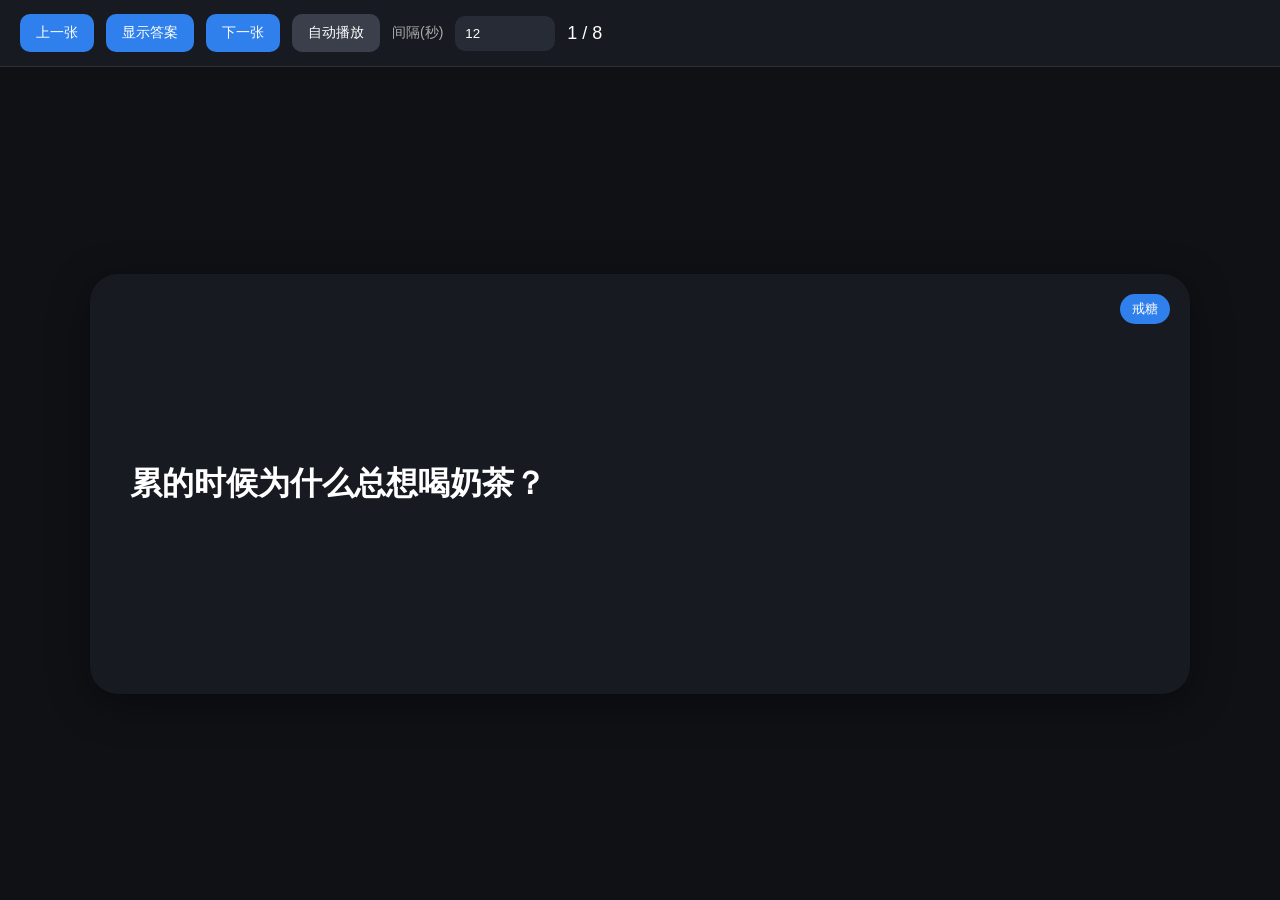
<file: preview.html>
<!DOCTYPE html>
<html lang="zh-CN">
<head>
<meta charset="UTF-8" />
<meta name="viewport" content="width=device-width, initial-scale=1.0"/>
<title>戒糖 Anki 循环播放器</title>

<style>
    *{
        box-sizing:border-box;
    }

    body{
        margin:0;
        font-family:-apple-system,BlinkMacSystemFont,"Segoe UI",sans-serif;
        background:#0f1115;
        color:#fff;
        height:100vh;
        overflow:hidden;
        display:flex;
        flex-direction:column;
    }

    .topbar{
        padding:14px 20px;
        background:#171a21;
        border-bottom:1px solid #2a2f3a;
        display:flex;
        gap:12px;
        align-items:center;
        flex-wrap:wrap;
    }

    button{
        background:#2f80ed;
        border:none;
        color:white;
        padding:10px 16px;
        border-radius:10px;
        cursor:pointer;
        font-size:14px;
        transition:0.2s;
    }

    button:hover{
        opacity:0.9;
    }

    button.secondary{
        background:#3a3f4b;
    }

    input{
        padding:10px;
        border-radius:10px;
        border:none;
        background:#262b36;
        color:white;
        width:100px;
    }

    .container{
        flex:1;
        display:flex;
        align-items:center;
        justify-content:center;
        padding:30px;
    }

    .card{
        width:min(1100px,95vw);
        min-height:420px;
        background:#171a21;
        border-radius:28px;
        padding:40px;
        box-shadow:0 10px 40px rgba(0,0,0,0.4);
        display:flex;
        flex-direction:column;
        justify-content:center;
        position:relative;
        overflow:hidden;
    }

    .tag{
        position:absolute;
        top:20px;
        right:20px;
        background:#2f80ed;
        color:white;
        padding:6px 12px;
        border-radius:999px;
        font-size:13px;
    }

    .front{
        font-size:2rem;
        line-height:1.6;
        font-weight:700;
        white-space:pre-wrap;
    }

    .back{
        margin-top:28px;
        font-size:1.2rem;
        line-height:1.9;
        color:#d4d7dd;
        white-space:pre-wrap;
        display:none;
        border-top:1px solid #2a2f3a;
        padding-top:24px;
    }

    .progress{
        position:absolute;
        bottom:0;
        left:0;
        height:5px;
        background:#2f80ed;
        width:0%;
        transition:width linear;
    }

    .info{
        color:#aaa;
        font-size:14px;
    }

    .big{
        font-size:18px;
        color:#fff;
    }

    @media(max-width:768px){
        .front{
            font-size:1.4rem;
        }

        .back{
            font-size:1rem;
        }

        .card{
            padding:24px;
        }
    }
</style>
</head>

<body>

<div class="topbar">
    <button onclick="prevCard()">上一张</button>
    <button onclick="flipCard()">显示答案</button>
    <button onclick="nextCard()">下一张</button>

    <button class="secondary" onclick="toggleAuto()">
        自动播放
    </button>

    <span class="info">间隔(秒)</span>
    <input type="number" id="intervalInput" value="12" min="3"/>

    <span class="info big" id="counter">1 / 1</span>
</div>

<div class="container">
    <div class="card">
        <div class="tag">戒糖</div>

        <div class="front" id="front"></div>

        <div class="back" id="back"></div>

        <div class="progress" id="progress"></div>
    </div>
</div>

<script>
/*
    你的 Anki 卡片
    front: 正面
    back: 背面
*/

const cards = [

{
front:"累的时候为什么总想喝奶茶？",
back:`因为奶茶同时满足：

- 糖分 → 快速奖励
- 冰凉刺激 → 降低疲劳感
- 咖啡因 → 短暂兴奋
- 香精和脂肪 → 高愉悦感

这是一种“疲劳状态下的大脑奖励回路”。`
},

{
front:"液体糖为什么最危险？",
back:`液体食物几乎不增加饱腹感。

奶茶、可乐、果茶会让你：
- 不知不觉喝下大量糖
- 血糖快速升高
- 很快再次疲劳和饥饿

形成循环。`
},

{
front:"真正理想的状态是什么？",
back:`不是完全不吃糖。

而是：

稳定血糖
减少剧烈波动
降低对高甜刺激的依赖`
},

{
front:"为什么戒糖后会觉得以前的奶茶太甜？",
back:`长期高糖会提高甜味阈值。

戒糖后：
- 味觉重新敏感
- 普通甜度会变齁
- 水果会变甜
- 微糖都可能腻`
},

{
front:"疲劳时如何替代奶茶？",
back:`优先拆解需求：

想要凉：
- 冰水
- 气泡水
- 冷泡茶

想要兴奋：
- 无糖美式
- 冷萃咖啡

想要满足感：
- 高蛋白食物
- 坚果
- 无糖酸奶`
},

{
front:"戒糖最关键的是什么？",
back:`不是意志力。

而是：

降低环境诱惑
稳定作息
减少疲劳
增加蛋白质摄入
避免血糖大起大落`
},

{
front:"为什么高糖容易让人越来越焦虑？",
back:`高糖 → 血糖快速上升

随后：
胰岛素大量分泌 → 血糖回落

低谷时：
- 疲劳
- 焦虑
- 注意力下降
- 易怒

于是大脑再次想吃糖。`
},

{
front:"戒糖的核心目标",
back:`摆脱：

“累了 → 奶茶”
“焦虑 → 甜食”
“低落 → 高糖奖励”

这种自动化回路。`
}

];

let current = 0;
let showingBack = false;
let autoMode = false;
let timer = null;

const frontEl = document.getElementById("front");
const backEl = document.getElementById("back");
const counterEl = document.getElementById("counter");
const progressEl = document.getElementById("progress");

function renderCard(){
    const card = cards[current];

    frontEl.textContent = card.front;
    backEl.textContent = card.back;

    backEl.style.display = showingBack ? "block" : "none";

    counterEl.textContent = `${current+1} / ${cards.length}`;
}

function flipCard(){
    showingBack = !showingBack;
    backEl.style.display = showingBack ? "block" : "none";
}

function nextCard(){
    current = (current + 1) % cards.length;
    showingBack = false;
    renderCard();
}

function prevCard(){
    current = (current - 1 + cards.length) % cards.length;
    showingBack = false;
    renderCard();
}

function toggleAuto(){

    autoMode = !autoMode;

    if(autoMode){

        runProgress();

        const seconds =
            parseInt(document.getElementById("intervalInput").value) || 12;

        timer = setInterval(()=>{

            if(!showingBack){
                flipCard();
            }else{
                nextCard();
            }

            runProgress();

        }, seconds * 1000);

    }else{
        clearInterval(timer);
        progressEl.style.width = "0%";
    }
}

function runProgress(){

    const seconds =
        parseInt(document.getElementById("intervalInput").value) || 12;

    progressEl.style.transition = "none";
    progressEl.style.width = "0%";

    setTimeout(()=>{
        progressEl.style.transition =
            `width ${seconds}s linear`;
        progressEl.style.width = "100%";
    },50);
}

document.addEventListener("keydown",(e)=>{

    if(e.code === "Space"){
        e.preventDefault();
        flipCard();
    }

    if(e.key === "ArrowRight"){
        nextCard();
    }

    if(e.key === "ArrowLeft"){
        prevCard();
    }
});

renderCard();
</script>

</body>
</html>
</file>
